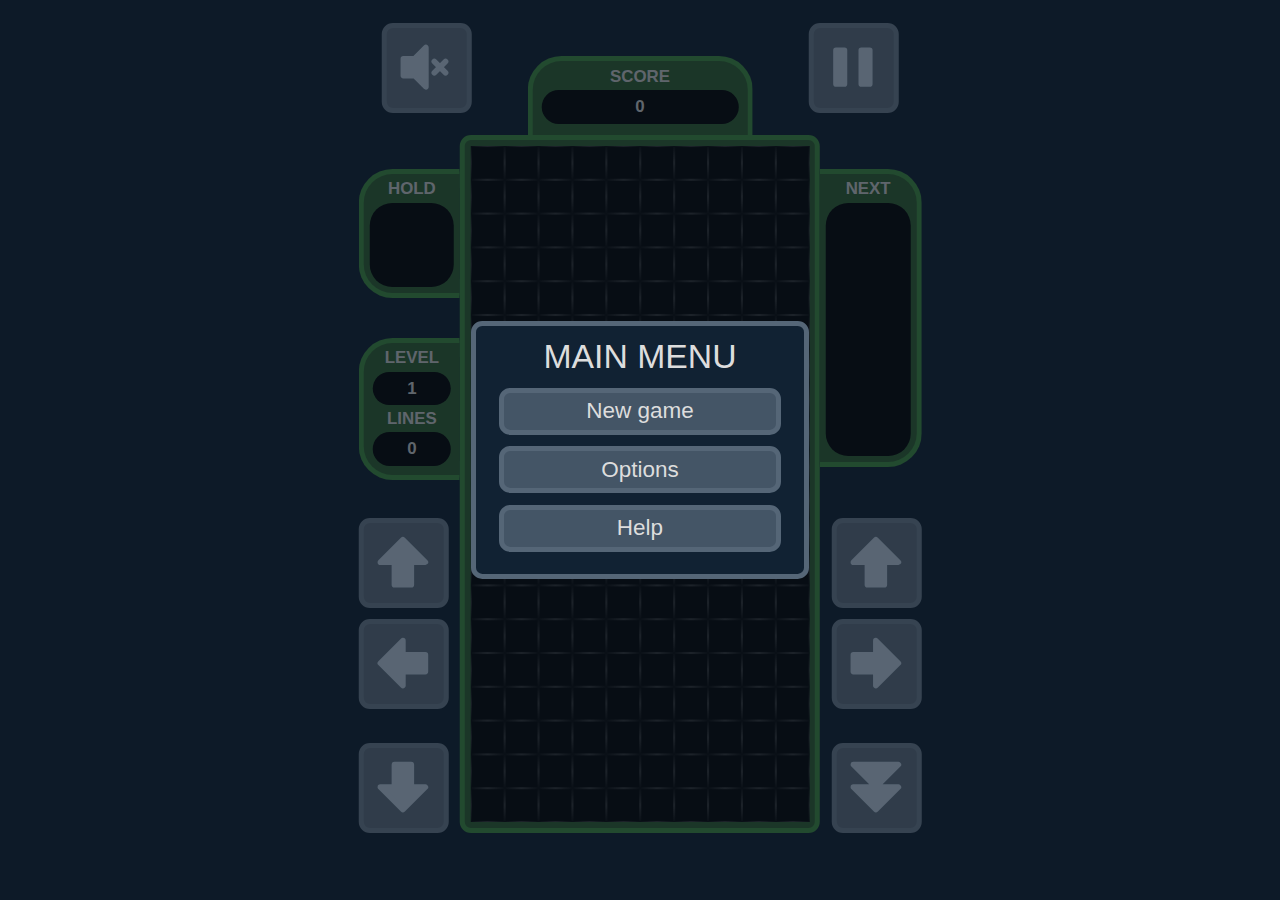
<file: games/block_game/index.html>
<link rel="stylesheet" href="style.css">

<body onload="init()">

    <div class="wrap">
        <div id="windows">
            <div id="score">
                <span>SCORE</span>
                <div class="score-info">0</div>
            </div>
            <div id="hold">
                <span>HOLD</span>
                <canvas width="160" height="160"></canvas>
            </div>
            <div id="linfo">
                <span>LEVEL</span>
                <div class="level-info">1</div>
                <span>LINES</span>
                <div class="lines-info">0</div>
            </div>
            <div id="game">
                <canvas width="320" height="640"></canvas>
            </div>
            <div id="next"><span>NEXT</span>
                <canvas width="160" height="480"></canvas>
            </div>
        </div>
    
        <div class="buttons">
            <div id="soundtoggle" onclick="toggleSound()">
                <svg viewBox="0 0 100 100">
                    <g fill="#cde" stroke-width="10" stroke="#cde" stroke-linejoin="round" stroke-linecap="round">
                        <path d="M10 35 h20 l20 -20 v70 l-20 -20 h-20z"/>
                        <path id="soundON" style="display:none" d="M68 50 h22 M65 25 l20 -10 M65 75 l20 10"/>  
                        <path id="soundOFF" style="" d="M65 40 l20 20 M65 60 l20 -20"/>
                    </g>
                </svg>
            </div>
            <div id="pausetoggle" onclick="togglePause()">
                <svg viewBox="0 0 100 100">
                    <g fill="#cde" stroke-width="10" stroke="#cde" stroke-linejoin="round" stroke-linecap="round">
                        <path d="M20 20 h15 v60 h-15z M80 20 h-15 v60 h15z"/>
                    </g>
                </svg>		
            </div>
        </div>
        
        <div class="buttons" id="screenkeys">
            <div id="keyLRot">
                <svg viewBox="0 0 100 100">
                    <g fill="#cde" stroke-width="10" stroke="#cde" stroke-linejoin="round" stroke-linecap="round">
                        <path d="M50 10 l40 40 h-25 v40 h-30 v-40 h-25z"/>
                    </g>
                </svg>		
            </div>
            <div id="keyRRot">
                <svg viewBox="0 0 100 100">
                    <g fill="#cde" stroke-width="10" stroke="#cde" stroke-linejoin="round" stroke-linecap="round">
                        <path d="M50 10 l40 40 h-25 v40 h-30 v-40 h-25z"/>
                    </g>
                </svg>
            </div>
            <div id="keyLeft">
                <svg viewBox="0 0 100 100">
                    <g fill="#cde" stroke-width="10" stroke="#cde" stroke-linejoin="round" stroke-linecap="round">
                        <path d="M10 50 l40 40 v-25 h40 v-30 h-40 v-25z"/>
                    </g>
                </svg>				
            </div>
            <div id="keyRight">
                <svg viewBox="0 0 100 100">
                    <g fill="#cde" stroke-width="10" stroke="#cde" stroke-linejoin="round" stroke-linecap="round">
                        <path d="M90 50 l-40 40 v-25 h-40 v-30 h40 v-25z"/>
                    </g>
                </svg>
            </div>
            <div id="keyDown">
                <svg viewBox="0 0 100 100">
                    <g fill="#cde" stroke-width="10" stroke="#cde" stroke-linejoin="round" stroke-linecap="round">
                        <path d="M50 90 l40 -40 h-25 v-40 h-30 v40 h-25z"/>
                    </g>
                </svg>						
            </div>
            <div id="keyDDown">
                <svg viewBox="0 0 100 100">
                    <g fill="#cde" stroke-width="10" stroke="#cde" stroke-linejoin="round" stroke-linecap="round">
                        <path d="M50 90 l40 -40 h-80z M50 50 l40 -40 h-80z"/>
                    </g>
                </svg>						
            </div>
        </div>
    
    </div>
    
    <input type="radio" name="menupick" id="mp-none" class="killafter"/>
    <div class="shade"></div>
    <div class="wrap">
        <div id="menus">
            <!--menus before starting the game: -->
            <input type="radio" name="menupick" id="mp-main" checked/>
            <div>
                <span>MAIN MENU</span>
                <label for="mp-newgame">New game</label>
                <label for="mp-options">Options</label>
                <label for="mp-help">Help</label>
            </div>
            <input type="radio" name="menupick" id="mp-newgame"/>
            <div>
                <span>NEW GAME</span>
                <label for="mp-none" onclick="startNewGame(0)">Chill (steady speed)</label>
                <label for="mp-none" onclick="startNewGame(1)">Classic (accelerates)</label>
                <hr/>
                <label for="mp-main">Back</label>
            </div>
            <input type="radio" name="menupick" id="mp-options"/>
            <div>
                <span>OPTIONS</span>
                <label for="mp-sound">Sound options</label>
                <label for="mp-gameoptions">Game options</label>
                <label onclick="toggleScreenkeys()">Screen keys <span class="spanON" id="skspan">ON</span></label>
                <label onclick="toggleFullscreen()">Fullscreen <span class="spanOFF fullscreentoggle">OFF</span></label>
                <hr/>
                <label for="mp-main" id="back2menu" style="">Back</label>
                <label for="mp-pause" id="back2pause" style="display:none">Back</label>
            </div>
            <input type="radio" name="menupick" id="mp-sound"/>
            <div>
                <span>SOUND</span>
                <label onclick="toggleSound()">Toggle sound <span class="spanOFF" id="soundspan">OFF</span></label>
                <p>Master volume: <span id="masterVolumeSpan"></span></p>
                <input type="range" id="masterVolume" min="0" max="10" value="2" oninput="setGains()"/>
                <p>SFX volume: <span id="sfxVolumeSpan"></span></p>
                <input type="range" id="sfxVolume" min="0" max="10" value="8" oninput="setGains()"/>
                <p>Music volume: <span id="musicVolumeSpan"></span></p>
                <input type="range" id="musicVolume" min="0" max="10" value="4" oninput="setGains()"/>
                <hr/>
                <label for="mp-options">Back</label>
            </div>
            <input type="radio" name="menupick" id="mp-gameoptions"/>
            <div>
                <span>GAME OPTIONS</span>
                <p>Speed of a chill game (applies only when starting a new game): <span id="chillSpeedSpan"></span></p>
                <input type="range" id="chillSpeed" min="1" max="11" value="1"/>
                <hr/>
                <label for="mp-options">Back</label>
            </div>
            <input type="radio" name="menupick" id="mp-help"/>
            <div>
                <span>HELP</span>
                <p>Complete the lines to remove them. Filling to the top means game over.</p>
                <p>Controls:</p>
                <p>Left/Right/Down - move<br/>Up - rotate<br/>Space - slam down<br/>H - hold<br/>P/Esc - Pause</p>
                <hr/>
                <label for="mp-main">Back</label>
            </div>
    
            <!--in-game (pause) menus: -->
            <input type="radio" name="menupick" id="mp-pause"/>
            <div>
                <span>PAUSE</span>
                <label for="mp-none" onclick="togglePause()">Return</label>
                <label for="mp-options">Options</label>
                <label for="mp-end">End game!</label>
            </div>
            <input type="radio" name="menupick" id="mp-end"/>
            <div>
                <span>SURE TO END?!</span>
                <label for="mp-main" onclick="endGame()">Yes</label>
                <label for="mp-pause">No</label>
            </div>
    
            <!--game over (only from script): -->
            <input type="radio" name="menupick" id="mp-over"/>
            <div>
                <span>GAME OVER! :(</span>
                <p>Score: <span class="score-info">0</span></p>
                <label for="mp-main">OK</label>
            </div>
        </div>	
    </div>
    
    </body>
<script src="./script.js"></script>
</file>
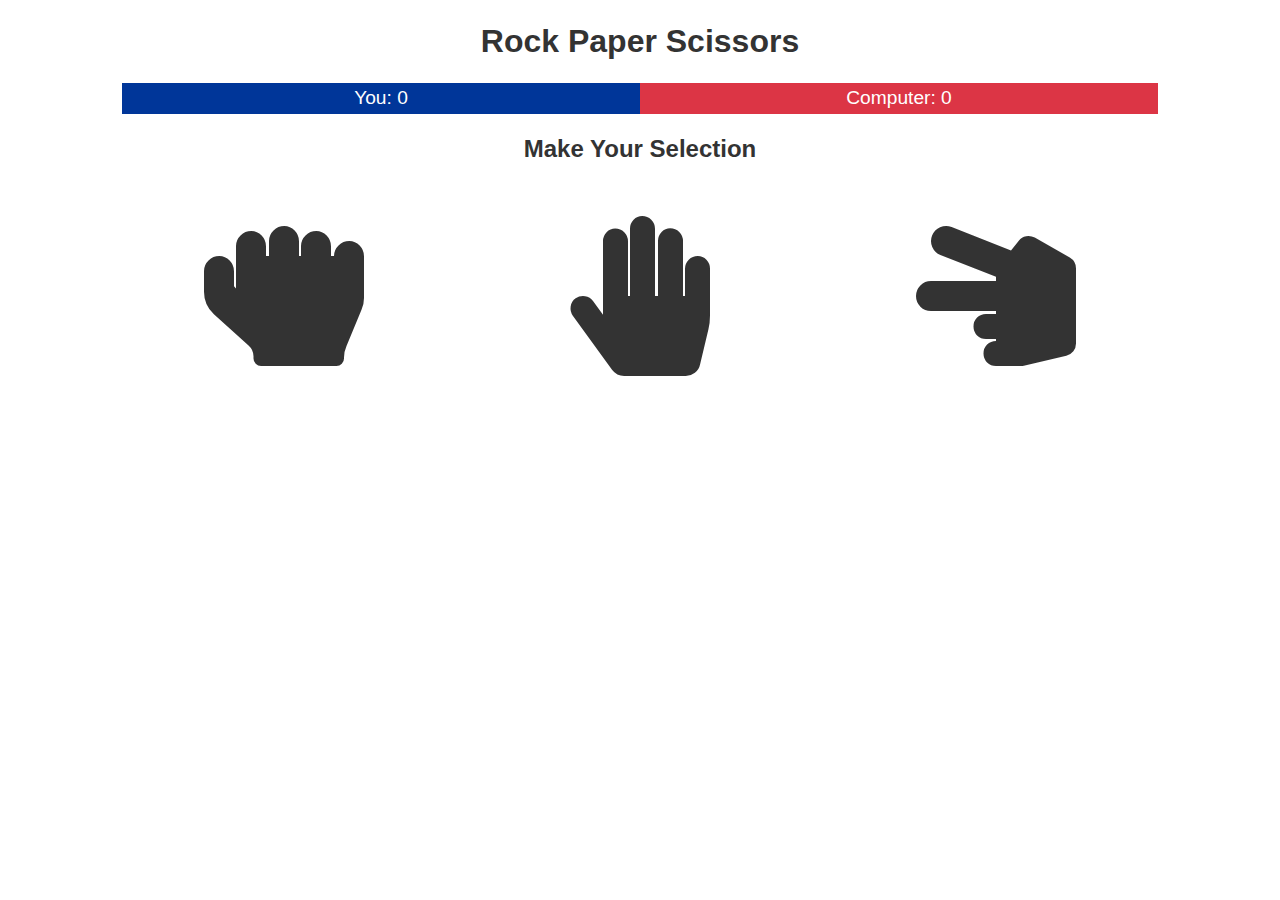
<file: games/rock_paper_scissors/index.html>
<html lang="en">
<head>
    
	<meta charset="UTF-8">
	<meta name="viewport" content="width=device-width, initial-scale=1.0">
	<link rel="stylesheet" href="style.css">
    <link rel="stylesheet" href="https://cdnjs.cloudflare.com/ajax/libs/font-awesome/5.15.2/css/all.min.css" />
</head>
<body>

	 <div class="container">
      <header class="header">
        <h1>Rock Paper Scissors</h1>
        <button id="restart" class="restart-btn">Restart Game</button>
        <div id="score" class="score">
          <p>You: 0</p>
          <p>Computer: 0</p>
        </div>
      </header>
      <h2>Make Your Selection</h2>
      <div class="choices">
        <i id="rock" class="choice fas fa-hand-rock fa-10x"></i>
        <i id="paper" class="choice fas fa-hand-paper fa-10x"></i>
        <i id="scissors" class="choice fas fa-hand-scissors fa-10x"></i>
      </div>
    </div>

    <!-- Modal -->
    <div class="modal">
      <div id="result" class="modal-content"></div>
    </div>
</body>
</html>
<script src="./script.js"></script>
</file>
<file: games/block_game/style.css>
* {
    touch-action: manipulation;
    -webkit-box-sizing: border-box; /* Safari/Chrome, other WebKit */
    -moz-box-sizing: border-box;    /* Firefox, other Gecko */
      box-sizing: border-box;
  }
  
  html, body {
    margin: 0;
    position: relative;
    background-color: #123;
    color: #ddd;
    font-family: Arial;
    user-select: none;
    height: 100%;
  }
  
  
  /*10:16; (5:8, 2.5:4) aspect ratio 50x80*/
  
  .wrap {
    position: absolute;
    left: 50vw;
    top: 0;
    transform: translate(-50%, 0);
    width: 62.5vh;
    height: 100%;
    font-size: 1.25vh;
    box-sizing: border-box;
  }
  
  @media only screen and (max-width: 62.5vh) {
    .wrap {
      left: 0;
      top: 50vh;
      transform: translate(0, -50%);
      width: 100%;
      height: 160vw;
      font-size: 2vw;
    }
  }
  
  #windows > div {
    position: absolute;
    background-color: #363;
    border: 0.5em solid #494;
    padding: 0.5em;
    text-align: center;
  }
  
  #windows > div > span {
    font-size: 1.5em;
    font-weight: bold;
  }
  
  #windows > div > div {
    background-color: #000;
    font-size: 1.5em;
    height: 2em;
    line-height: 2em;
    border-radius: 1em;
    margin: 0.2em;
    font-weight: bold;
  }
  
  #score {
    top: 5em;
    left: 15em;
    width: 20em;
    height: 7em;
    border-top-left-radius: 3em;
    border-top-right-radius: 3em;
    border-bottom: none !important;
  }
  
  #hold, #linfo {
    left: 0em;
    width: 9em;
  }
  
  #hold {
    top: 15em;
  }
  
  #hold canvas, #next canvas {
    width: 7.5em;
    background-color: #000;
    margin-top: 0.3em;
    border-radius: 2em;
  }
  
  #linfo {
    top: 30em;
  }
  
  #hold, #linfo {
    border-top-left-radius: 3em;
    border-bottom-left-radius: 3em;
    border-right: none !important;
  }
  
  #game {
    top: 12em;
    left: 9em;
    width: 32em;
    height: 62em;
    border-radius: 1em;
  }
  
  #game canvas {
    background-color: #000;
    width: 100%;
    height: 100%;
    background-size: 3em;
  }
  
  #next {
    top: 15em;
    left: 41em;
    width: 9em;
  }
  
  #next {
    border-top-right-radius: 3em;
    border-bottom-right-radius: 3em;
    border-left: none !important;
  }
  
  
  
  
  
  .buttons > div {
    position: absolute;
    width: 8em;
    height: 8em;
    padding: 1em;
    border-radius: 1em;
    background-color: #678;
    border: 0.5em solid #789;
    cursor: pointer;
  }
  
  .buttons > div:hover {
    background-color: #89a;
    border-color: #9ab;  
  }
  
  .buttons > div > svg {
    width: 5em;
    height: 5em;
  }
  
  #soundtoggle, #pausetoggle {top: 2em;}
  #soundtoggle {left: 2em;}
  #pausetoggle {right: 2em;}
  
  #keyLRot, #keyRRot {top: 46em;}
  #keyLeft, #keyRight {top: 55em;}
  #keyDown, #keyDDown {top: 66em;}
  #keyLRot, #keyLeft, #keyDown {left: 0;}
  #keyRRot, #keyRight, #keyDDown {right: 0;}
  
  
  
  [name="menupick"] {display: none;}
  #menus > input:not(:checked) + div {display: none;}
  input:checked.killafter ~ *{display: none;}
  
  .shade{
    position: absolute;
    left: 0;
    top: 0;
    width: 100%;
    height: 100%;
    background-color: rgba(11, 22, 33, 0.6);
  }
  
  #menus > div {
    position: absolute;
    top: 50%;
    left: 50%;
    transform: translate(-50%, -50%);
    width: 30em;
    background-color: #123;
    border: 0.5em solid #567;
    border-radius: 1em;
    padding: 1em;
    text-align: center;
  }
  
  #menus > div > * {
    font-size: 2em;
  }
  
  #menus > div > span {
    font-size: 3em;
  }
  
  #menus > div > label {
    display: block;
    padding: 0.25em;
    margin: 0.5em;
    background-color: #456;
    border: 0.25em solid #567;
    border-radius: 0.5em;
    cursor: pointer;
  
  }
  
  #menus > div > label:hover {
    background-color: #678;
    border-color: #789;
  }
  
  #menus > div > hr {
    border: none;
    border-top: 0.3em dotted #789;
  }
  
  .spanON {color: #2f2;}
  .spanOFF {color: #e24;}
  .spanDisabled {
    color: #aaa !important;
    text-decoration: line-through;
    text-decoration-thickness: 0.125em;
  }
  
  
  #menus > div > p {
    text-align: left;
    margin-left: 0.5em;
    margin-right: 0.5em;
  }
  
  input[type=range] {
    -webkit-appearance: none; 
    width: 100%; 
    height: 2em;
    background-color: #012;
    border-radius: 1em;
    cursor: pointer;
  }
  input[type=range]::-webkit-slider-thumb {-webkit-appearance: none;}
  input[type=range]:focus {outline: none;}
  input[type=range]::-ms-track {
    width: 100%;
    background: transparent; 
    border-color: transparent;
    color: transparent;
  }
  
  input[type=range]::-webkit-slider-thumb {
    -webkit-appearance: none;
    border: 0.25em solid #567;
    box-sizing: border-box;
    height: 2em;
    width: 2em;
    border-radius: 1em;
    background-color: #456;
  }
  input[type=range]:hover::-webkit-slider-thumb {
    background-color: #678;
    border-color: #789;
  }
  
  input[type=range]::-moz-range-thumb {
    border: 0.25em solid #567;
    box-sizing: border-box;
    height: 2em;
    width: 2em;
    border-radius: 1em;
    background-color: #456;
  }
  input[type=range]:hover::-moz-range-thumb {
    background-color: #678;
    border-color: #789;
  }
  
  input[type=range]::-ms-thumb {
    border: 0.25em solid #567;
    box-sizing: border-box;
    height: 2em;
    width: 2em;
    border-radius: 1em;
    background-color: #456;
  }
  
  input[type=range]:hover::-ms-thumb {
    background-color: #678;
    border-color: #789;
  }
</file>
<file: games/rock_paper_scissors/style.css>
:root {
    --primary-color: #003699;
    --dark-color: #333333;
    --light-color: #f4f4f4;
    --lose-color: #dc3545;
    --win-color: #28a745;
    --modal-duration: 1s;
  }
  
  * {
    box-sizing: border-box;
    padding: 0;
    margin: 0;
    font-family: sans-serif;
    color: #333;
  }
  
  html{
     width: 100%;
     height: 100vh;
  }
  
  body {
    line-height: 1.6;
    color: #333;
  }
  
  .container {
    max-width: 1100px;
    margin: auto;
    overflow: hidden;
    padding: 0 2rem;
    text-align: center;
  }
  
  .restart-btn {
    display: none;
    background: var(--light-color);
    color: #333;
    padding: 0.4rem 1.3rem;
    font-size: 1rem;
    cursor: pointer;
    outline: none;
    border: none;
    margin-bottom: 1rem;
    transition: 0.5s ease;
  }
  i{
      color: #333;
  }
  .restart-btn:hover {
    background: var(--primary-color);
    color: #fff;
  }
  
  .header {
    text-align: center;
    margin: 1rem 0;
  }
  
  .header h1 {
    margin-bottom: 1rem;
  }
  
  .score {
    display: grid;
    grid-template-columns: repeat(2, 1fr);
    font-size: 1.2rem;
    color: #fff;
  }
  
  .score p:first-child {
    background: var(--primary-color);
    color: #fff;
  }
  
  .score p:last-child {
    background: var(--lose-color);
    color: #fff;
  }
  
  .choices {
    display: grid;
    grid-template-columns: repeat(3, 1fr);
    grid-gap: 2rem;
    margin-top: 3rem;
    text-align: center;
  }
  
  .choice {
    cursor: pointer;
    transition: 0.5s ease;
  }
  
  .choice:hover {
    color: var(--primary-color);
  }
  
  .text-win {
    color: var(--win-color);
  }
  
  .text-lose {
    color: var(--lose-color);
  }
  .computer{
    color: #dc3545;
  }
  .modal {
    display: none;
    position: fixed;
    z-index: 1;
    left: 0;
    top: 0;
    height: 100%;
    width: 100%;
    overflow: auto;
    background: rgba(0, 0, 0, 0.5);
  }
  
  .modal-content {
    background: #fff;
    text-align: center;
    margin: 10% auto;
    width: 350px;
    border-radius: 10px;
    padding: 3rem;
    box-shadow: 0 5px 8px 0 rgba(0, 0, 0, 0.2), 0 7px 20px 0 rgba(0, 0, 0, 0.17);
    animation-name: modalopen;
    animation-duration: var(--modal-duration);
  }
  
  .modal-content h1 {
    margin-bottom: 1rem;
  }
  
  .modal-content p {
    font-size: 1.2rem;
    margin-top: 1rem;
  }
  
  @keyframes modalopen {
    from {
      opacity: 0;
    }
  
    to {
      opacity: 1;
    }
  }
  
  
  @media (max-width: 700px) {
    .choice {
      font-size: 110px;
    }
  }
  
  @media (max-width: 500px) {
    .choice {
      font-size: 80px;
    }
  }
</file>
